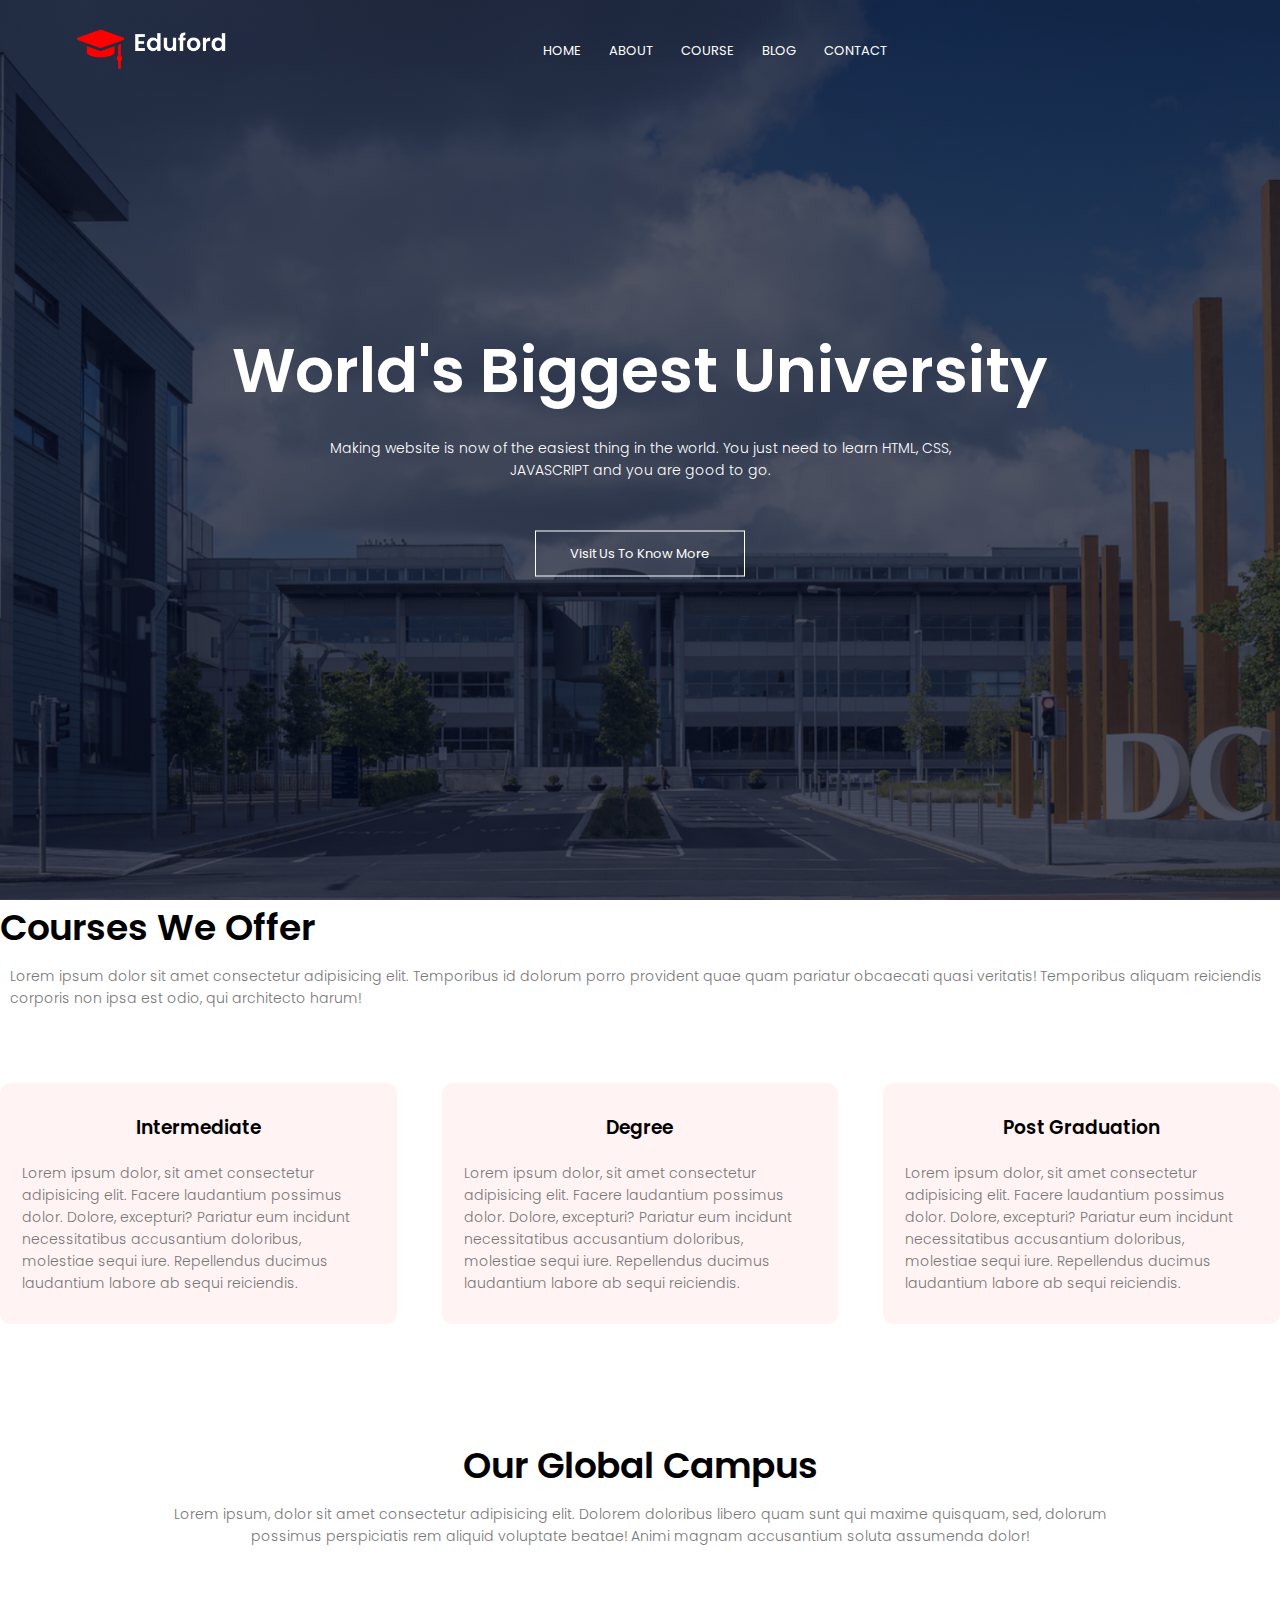
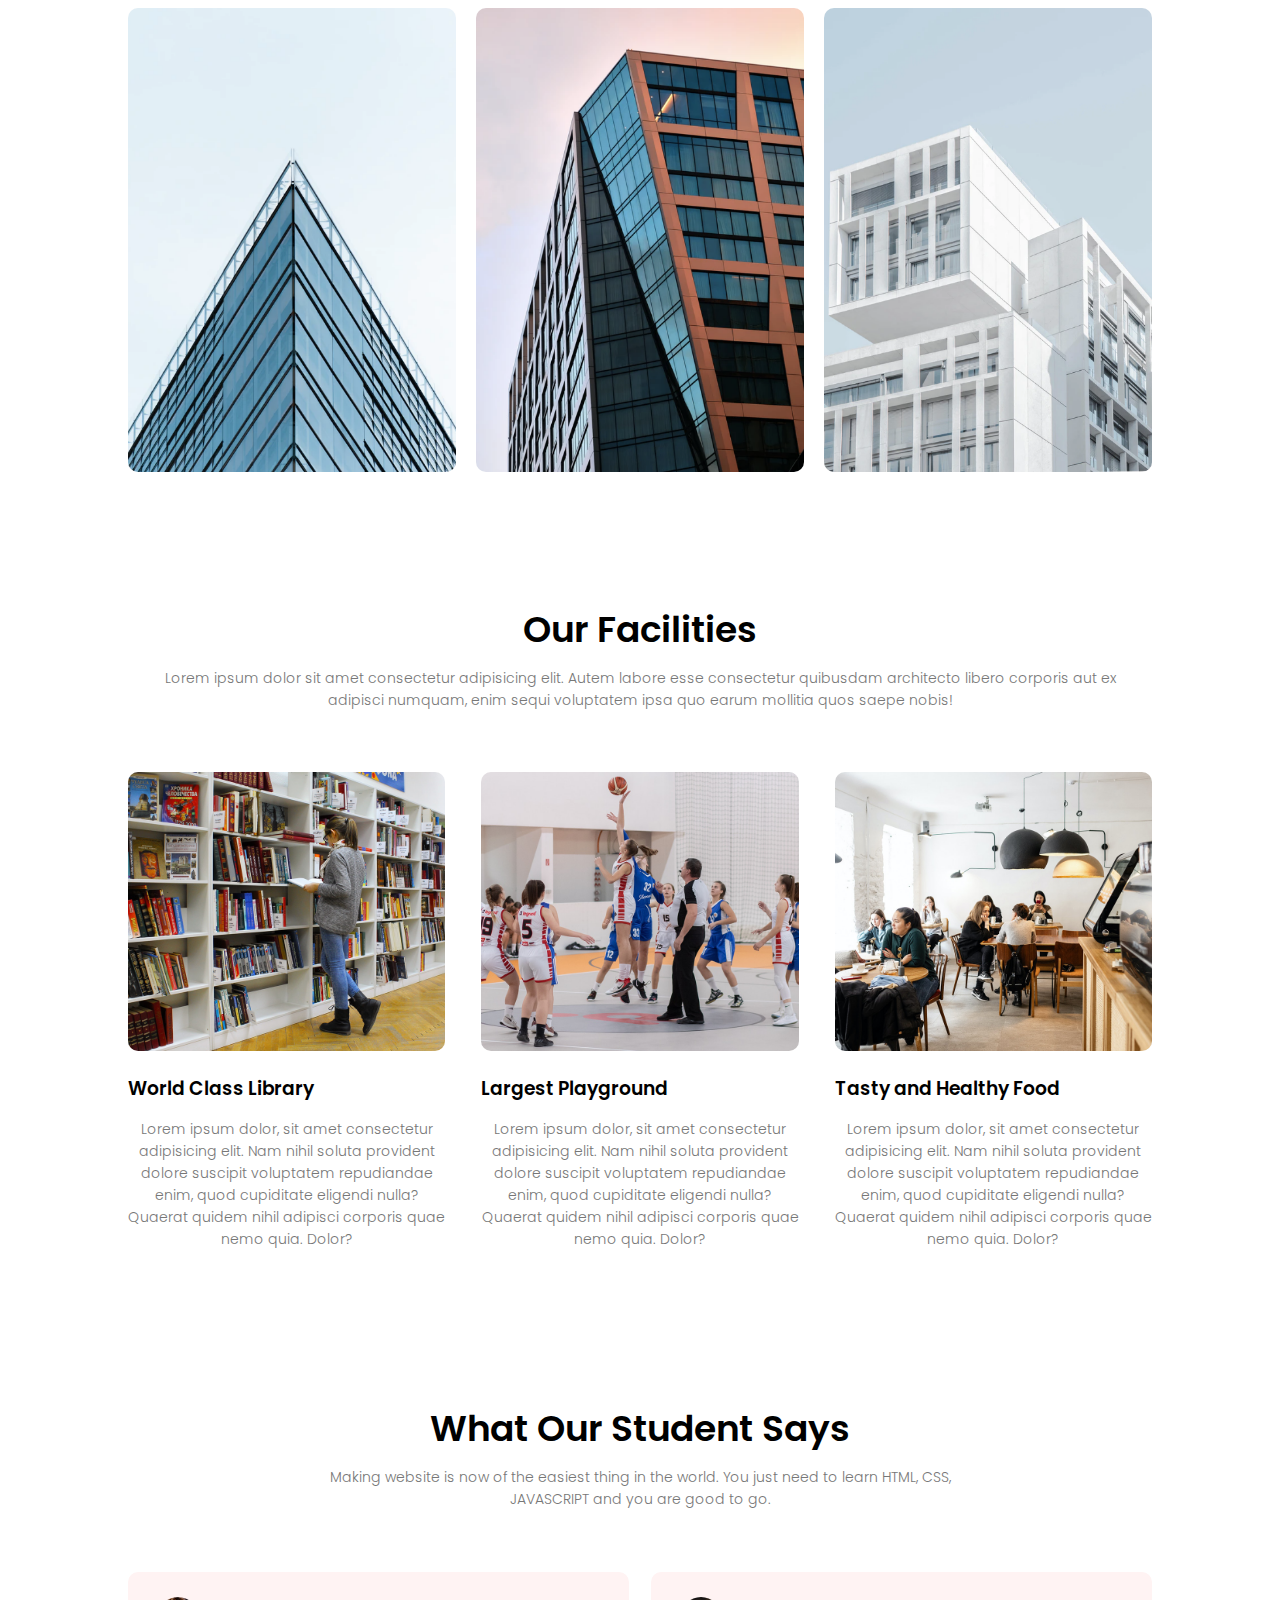
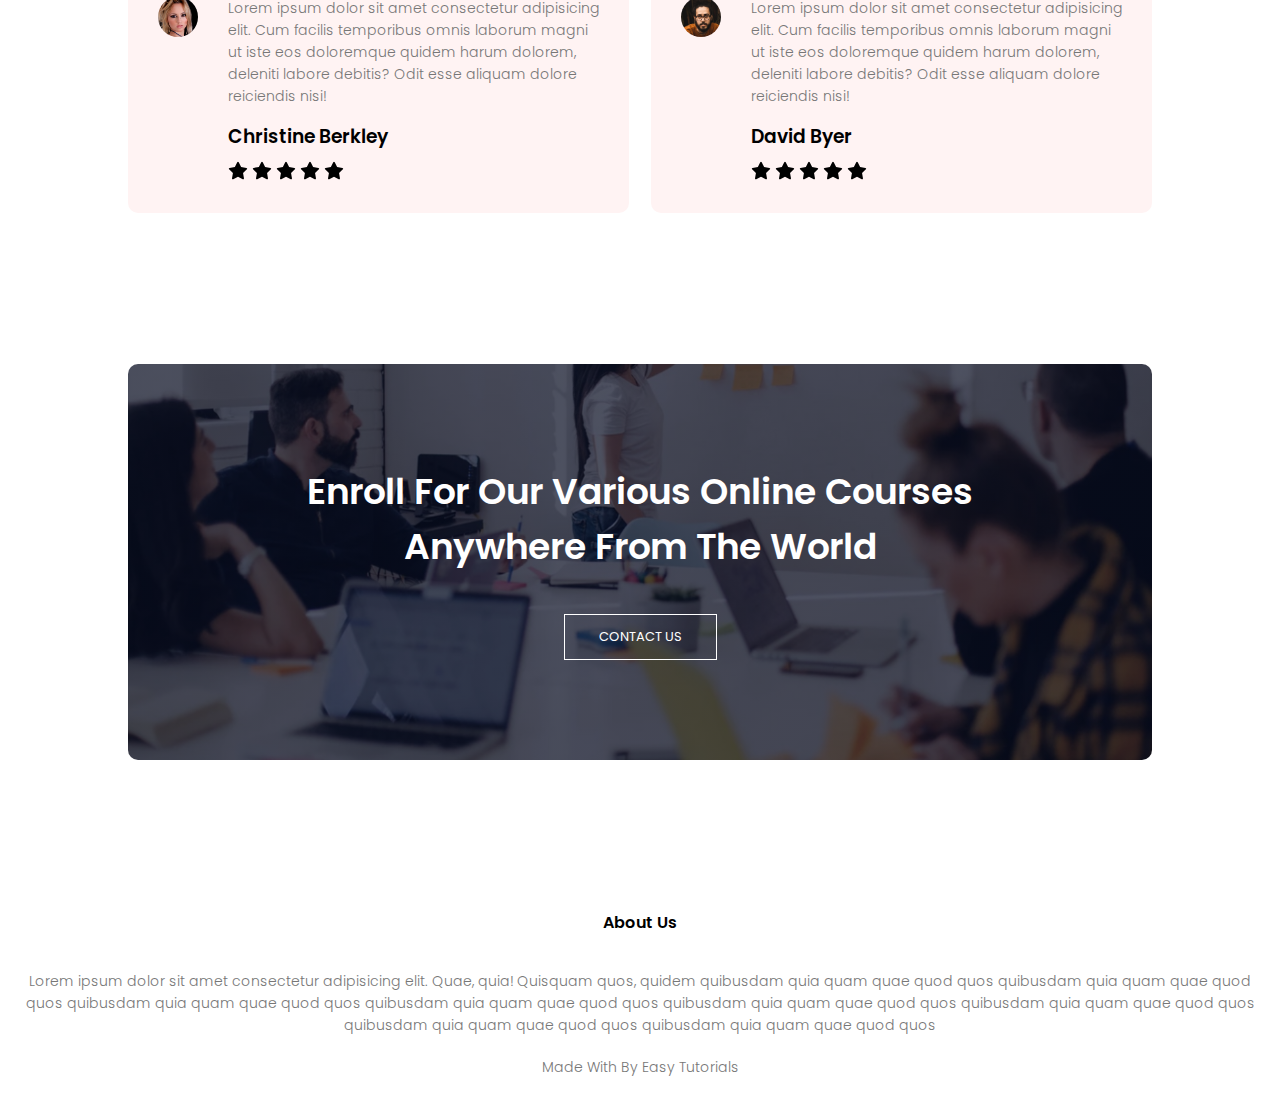
<file: index.html>
<!DOCTYPE html>
<html lang="en">
  <head>
    <meta charset="UTF-8" />
    <meta name="viewport" content="width=device-width, initial-scale=1.0" />
    <title>University Education</title>
    <link rel="stylesheet" href="style.css" />
    <link rel="preconnect" href="https://fonts.googleapis.com" />
    <link rel="preconnect" href="https://fonts.gstatic.com" crossorigin />
    <link
      href="https://fonts.googleapis.com/css2?family=Poppins:wght@100;200;300;400;600;700&display=swap"
      rel="stylesheet"/>
  </head>
  <body>
    <section class="header">
      <nav>
        <a href="index.html"><img src="images/logo.png" /></a>
        <div class="nav-links">
          <i class="fa-solid fa-square-xmark" onclick="hideMenu()"></i></i>
          <ul>
           <li><a href="in">HOME</a></li>
            <li><a href="about.html">ABOUT</a></li>
            <li><a href="courses.html">COURSE</a></li>
            <li><a href="blog.html">BLOG</a></li>
            <li><a href="contact.html">CONTACT</a></li>
          </ul>
        </div>
        <i class="fa-whiteboard fa-semibold fa-bars" onclick="showMenu()"></i></i>
      </nav>
      
      <div class="text-box">
        <h1>World's Biggest University</h1>
        <p>
          Making website is now of the easiest thing in the world. You just need
          to learn HTML, CSS, <br />JAVASCRIPT and you are good to go.
        </p>
        <a href="" class="hero-btn">Visit Us To Know More</a>
      </div>
    </section>

    <!-- ----course -->
     <section class="course>">
      <h1>Courses We Offer</h1>
      <p> Lorem ipsum dolor sit amet consectetur adipisicing elit. Temporibus id dolorum porro provident quae quam pariatur obcaecati quasi veritatis! Temporibus aliquam reiciendis corporis non ipsa est odio, qui architecto harum!</p>

      <div class="row">
   <div class="course-col">
    <h3>Intermediate</h3>
    <p>Lorem ipsum dolor, sit amet consectetur adipisicing elit. Facere laudantium possimus dolor. Dolore, excepturi? Pariatur eum incidunt necessitatibus accusantium doloribus, molestiae sequi iure. Repellendus ducimus laudantium labore ab sequi reiciendis.</p>
   </div>

   <div class="course-col">
    <h3>Degree</h3>
    <p>Lorem ipsum dolor, sit amet consectetur adipisicing elit. Facere laudantium possimus dolor. Dolore, excepturi? Pariatur eum incidunt necessitatibus accusantium doloribus, molestiae sequi iure. Repellendus ducimus laudantium labore ab sequi reiciendis.</p>
   </div>

   <div class="course-col">
    <h3>Post Graduation</h3>
    <p>Lorem ipsum dolor, sit amet consectetur adipisicing elit. Facere laudantium possimus dolor. Dolore, excepturi? Pariatur eum incidunt necessitatibus accusantium doloribus, molestiae sequi iure. Repellendus ducimus laudantium labore ab sequi reiciendis.</p>
   </div>

      </div>

     </section>
     <!-- campus--- -->
      <section class="campus">

<h1>Our Global Campus</h1>
<p>Lorem ipsum, dolor sit amet consectetur adipisicing elit. Dolorem doloribus libero quam sunt qui maxime quisquam, sed, dolorum possimus perspiciatis rem aliquid voluptate beatae! Animi magnam accusantium soluta assumenda dolor!</p>

<div class="row">
  <div class="campus-col">
    <img src="images/london.png">
      <div class="layer">
        <h3>LONDON</h3>
        </div>
  </div>
  
  <div class="campus-col">
    <img src="images/newyork.png">
      <div class="layer">
        <h3>NEW YORK</h3>
        </div>
  </div>

  <div class="campus-col">
     <img src="images/washington.png">
       <div class="layer">
         <h3>WASHINGTON</h3>
       </div>
  </div>

</div>
 </section>

 <!-- ----Facilities -->
  <section class="facilities">
    <h1>Our Facilities</h1>
    <p>Lorem ipsum dolor sit amet consectetur adipisicing elit. Autem labore esse consectetur quibusdam architecto libero corporis aut ex adipisci numquam, enim sequi voluptatem ipsa quo earum mollitia quos saepe nobis!</p>

  <div class="row"> 
        <div class="facilities-col">
           <img src="images/library.png">
              <h3>World Class Library</h3>
                 <p>Lorem ipsum dolor, sit amet consectetur adipisicing elit. Nam nihil soluta provident dolore suscipit voluptatem repudiandae enim, quod cupiditate eligendi nulla? Quaerat quidem nihil adipisci corporis quae nemo quia. Dolor?</p>
          </div>
     

          <div class="facilities-col">
              <img src="images/basketball.jpg">
                 <h3>Largest Playground</h3>
                     <p>Lorem ipsum dolor, sit amet consectetur adipisicing elit. Nam nihil soluta provident dolore suscipit voluptatem repudiandae enim, quod cupiditate eligendi nulla? Quaerat quidem nihil adipisci corporis quae nemo quia. Dolor?</p>
          </div>

        <div class="facilities-col">
           <img src="images/cafeteria.jpg">
              <h3>Tasty and Healthy Food</h3>
                 <p>Lorem ipsum dolor, sit amet consectetur adipisicing elit. Nam nihil soluta provident dolore suscipit voluptatem repudiandae enim, quod cupiditate eligendi nulla? Quaerat quidem nihil adipisci corporis quae nemo quia. Dolor?</p>
        </div>
 </div> 
</section>

<!-- ---testimonials -->
 <section class="testimonials">
   <h1>What Our Student Says</h1>
        <p>
          Making website is now of the easiest thing in the world. You just need
          to learn HTML, CSS, <br />JAVASCRIPT and you are good to go.
        </p>
        <div class="row">
           <div class="testimonial-col">
             <img src="images/user1.jpg">
             <div>
              <p> Lorem ipsum dolor sit amet consectetur adipisicing elit. Cum facilis temporibus omnis laborum magni ut iste eos doloremque quidem harum dolorem, deleniti labore debitis? Odit esse aliquam dolore reiciendis nisi!</p>
              <h3>Christine Berkley</h3>
            <svg  xmlns="http://www.w3.org/2000/svg"  width="20"  height="20"  viewBox="0 0 24 24"  fill="currentColor"  class="icon icon-tabler icons-tabler-filled icon-tabler-star"><path stroke="none" d="M0 0h24v24H0z" fill="none"/><path d="M8.243 7.34l-6.38 .925l-.113 .023a1 1 0 0 0 -.44 1.684l4.622 4.499l-1.09 6.355l-.013 .11a1 1 0 0 0 1.464 .944l5.706 -3l5.693 3l.1 .046a1 1 0 0 0 1.352 -1.1l-1.091 -6.355l4.624 -4.5l.078 -.085a1 1 0 0 0 -.633 -1.62l-6.38 -.926l-2.852 -5.78a1 1 0 0 0 -1.794 0l-2.853 5.78z" /></svg>
            <svg  xmlns="http://www.w3.org/2000/svg"  width="20"  height="20"  viewBox="0 0 24 24"  fill="currentColor"  class="icon icon-tabler icons-tabler-filled icon-tabler-star"><path stroke="none" d="M0 0h24v24H0z" fill="none"/><path d="M8.243 7.34l-6.38 .925l-.113 .023a1 1 0 0 0 -.44 1.684l4.622 4.499l-1.09 6.355l-.013 .11a1 1 0 0 0 1.464 .944l5.706 -3l5.693 3l.1 .046a1 1 0 0 0 1.352 -1.1l-1.091 -6.355l4.624 -4.5l.078 -.085a1 1 0 0 0 -.633 -1.62l-6.38 -.926l-2.852 -5.78a1 1 0 0 0 -1.794 0l-2.853 5.78z" /></svg>
            <svg  xmlns="http://www.w3.org/2000/svg"  width="20"  height="20"  viewBox="0 0 24 24"  fill="currentColor"  class="icon icon-tabler icons-tabler-filled icon-tabler-star"><path stroke="none" d="M0 0h24v24H0z" fill="none"/><path d="M8.243 7.34l-6.38 .925l-.113 .023a1 1 0 0 0 -.44 1.684l4.622 4.499l-1.09 6.355l-.013 .11a1 1 0 0 0 1.464 .944l5.706 -3l5.693 3l.1 .046a1 1 0 0 0 1.352 -1.1l-1.091 -6.355l4.624 -4.5l.078 -.085a1 1 0 0 0 -.633 -1.62l-6.38 -.926l-2.852 -5.78a1 1 0 0 0 -1.794 0l-2.853 5.78z" /></svg>
            <svg  xmlns="http://www.w3.org/2000/svg"  width="20"  height="20"  viewBox="0 0 24 24"  fill="currentColor"  class="icon icon-tabler icons-tabler-filled icon-tabler-star"><path stroke="none" d="M0 0h24v24H0z" fill="none"/><path d="M8.243 7.34l-6.38 .925l-.113 .023a1 1 0 0 0 -.44 1.684l4.622 4.499l-1.09 6.355l-.013 .11a1 1 0 0 0 1.464 .944l5.706 -3l5.693 3l.1 .046a1 1 0 0 0 1.352 -1.1l-1.091 -6.355l4.624 -4.5l.078 -.085a1 1 0 0 0 -.633 -1.62l-6.38 -.926l-2.852 -5.78a1 1 0 0 0 -1.794 0l-2.853 5.78z" /></svg>
            <svg  xmlns="http://www.w3.org/2000/svg"  width="20"  height="20"  viewBox="0 0 24 24"  fill="currentColor"  class="icon icon-tabler icons-tabler-filled icon-tabler-star"><path stroke="none" d="M0 0h24v24H0z" fill="none"/><path d="M8.243 7.34l-6.38 .925l-.113 .023a1 1 0 0 0 -.44 1.684l4.622 4.499l-1.09 6.355l-.013 .11a1 1 0 0 0 1.464 .944l5.706 -3l5.693 3l.1 .046a1 1 0 0 0 1.352 -1.1l-1.091 -6.355l4.624 -4.5l.078 -.085a1 1 0 0 0 -.633 -1.62l-6.38 -.926l-2.852 -5.78a1 1 0 0 0 -1.794 0l-2.853 5.78z" /></svg>
             </div>
        
           </div>

           <div class="testimonial-col">
             <img src="images/user2.jpg">
             <div>
              <p> Lorem ipsum dolor sit amet consectetur adipisicing elit. Cum facilis temporibus omnis laborum magni ut iste eos doloremque quidem harum dolorem, deleniti labore debitis? Odit esse aliquam dolore reiciendis nisi!</p>
              <h3>David Byer</h3>
              <div class="card">
          
            <svg  xmlns="http://www.w3.org/2000/svg"  width="20"  height="20"  viewBox="0 0 24 24"  fill="currentColor"  class="icon icon-tabler icons-tabler-filled icon-tabler-star"><path stroke="none" d="M0 0h24v24H0z" fill="none"/><path d="M8.243 7.34l-6.38 .925l-.113 .023a1 1 0 0 0 -.44 1.684l4.622 4.499l-1.09 6.355l-.013 .11a1 1 0 0 0 1.464 .944l5.706 -3l5.693 3l.1 .046a1 1 0 0 0 1.352 -1.1l-1.091 -6.355l4.624 -4.5l.078 -.085a1 1 0 0 0 -.633 -1.62l-6.38 -.926l-2.852 -5.78a1 1 0 0 0 -1.794 0l-2.853 5.78z" /></svg>
            <svg  xmlns="http://www.w3.org/2000/svg"  width="20"  height="20"  viewBox="0 0 24 24"  fill="currentColor"  class="icon icon-tabler icons-tabler-filled icon-tabler-star"><path stroke="none" d="M0 0h24v24H0z" fill="none"/><path d="M8.243 7.34l-6.38 .925l-.113 .023a1 1 0 0 0 -.44 1.684l4.622 4.499l-1.09 6.355l-.013 .11a1 1 0 0 0 1.464 .944l5.706 -3l5.693 3l.1 .046a1 1 0 0 0 1.352 -1.1l-1.091 -6.355l4.624 -4.5l.078 -.085a1 1 0 0 0 -.633 -1.62l-6.38 -.926l-2.852 -5.78a1 1 0 0 0 -1.794 0l-2.853 5.78z" /></svg>
            <svg  xmlns="http://www.w3.org/2000/svg"  width="20"  height="20"  viewBox="0 0 24 24"  fill="currentColor"  class="icon icon-tabler icons-tabler-filled icon-tabler-star"><path stroke="none" d="M0 0h24v24H0z" fill="none"/><path d="M8.243 7.34l-6.38 .925l-.113 .023a1 1 0 0 0 -.44 1.684l4.622 4.499l-1.09 6.355l-.013 .11a1 1 0 0 0 1.464 .944l5.706 -3l5.693 3l.1 .046a1 1 0 0 0 1.352 -1.1l-1.091 -6.355l4.624 -4.5l.078 -.085a1 1 0 0 0 -.633 -1.62l-6.38 -.926l-2.852 -5.78a1 1 0 0 0 -1.794 0l-2.853 5.78z" /></svg>
            <svg  xmlns="http://www.w3.org/2000/svg"  width="20"  height="20"  viewBox="0 0 24 24"  fill="currentColor"  class="icon icon-tabler icons-tabler-filled icon-tabler-star"><path stroke="none" d="M0 0h24v24H0z" fill="none"/><path d="M8.243 7.34l-6.38 .925l-.113 .023a1 1 0 0 0 -.44 1.684l4.622 4.499l-1.09 6.355l-.013 .11a1 1 0 0 0 1.464 .944l5.706 -3l5.693 3l.1 .046a1 1 0 0 0 1.352 -1.1l-1.091 -6.355l4.624 -4.5l.078 -.085a1 1 0 0 0 -.633 -1.62l-6.38 -.926l-2.852 -5.78a1 1 0 0 0 -1.794 0l-2.853 5.78z" /></svg>
            <svg  xmlns="http://www.w3.org/2000/svg"  width="20"  height="20"  viewBox="0 0 24 24"  fill="currentColor"  class="icon icon-tabler icons-tabler-filled icon-tabler-star"><path stroke="none" d="M0 0h24v24H0z" fill="none"/><path d="M8.243 7.34l-6.38 .925l-.113 .023a1 1 0 0 0 -.44 1.684l4.622 4.499l-1.09 6.355l-.013 .11a1 1 0 0 0 1.464 .944l5.706 -3l5.693 3l.1 .046a1 1 0 0 0 1.352 -1.1l-1.091 -6.355l4.624 -4.5l.078 -.085a1 1 0 0 0 -.633 -1.62l-6.38 -.926l-2.852 -5.78a1 1 0 0 0 -1.794 0l-2.853 5.78z" /></svg>

              
             </div>

           </div>
        </div>

</section>

<!-- ---call to action -->

<section class="cta">
  <h1>Enroll For Our Various Online Courses <br> Anywhere From The World</h1>
  <a href="" class="hero-btn">CONTACT US</a>
</section>

<!-- ---footer -->  

<section class="footer">
  <h4>About Us</h4>
  <p>
    Lorem ipsum dolor sit amet consectetur adipisicing elit. Quae, quia! Quisquam
    quos, quidem quibusdam quia quam quae quod quos quibusdam quia quam quae
    quod quos quibusdam quia quam quae quod quos quibusdam quia quam quae quod
    quos quibusdam quia quam quae quod quos quibusdam quia quam quae quod quos
    quibusdam quia quam quae quod quos quibusdam quia quam quae quod quos
</p>
<div class="icons">
  <i class="fa-brands fa-facebook"></i>
  <i class="fa-brands fa-twitter"></i>
  <i class="fa-brands fa-instagram"></i>
  <i class="fa-brands fa-linkedin"></i>
</div>
<p>Made With <i class="fa-regular fa-heart"></i> By Easy Tutorials</p>
</section>




<!-- javascript for toogle menu -->
    <script>
  var navLinks = document.getElementById("navLinks");

  function showMenu() {
    navLinks.style.right = "0";
  }
  function hideMenu() {
    navLinks.style.right = "-200px";
  }

    </script>
  </body>
</html>
</file>
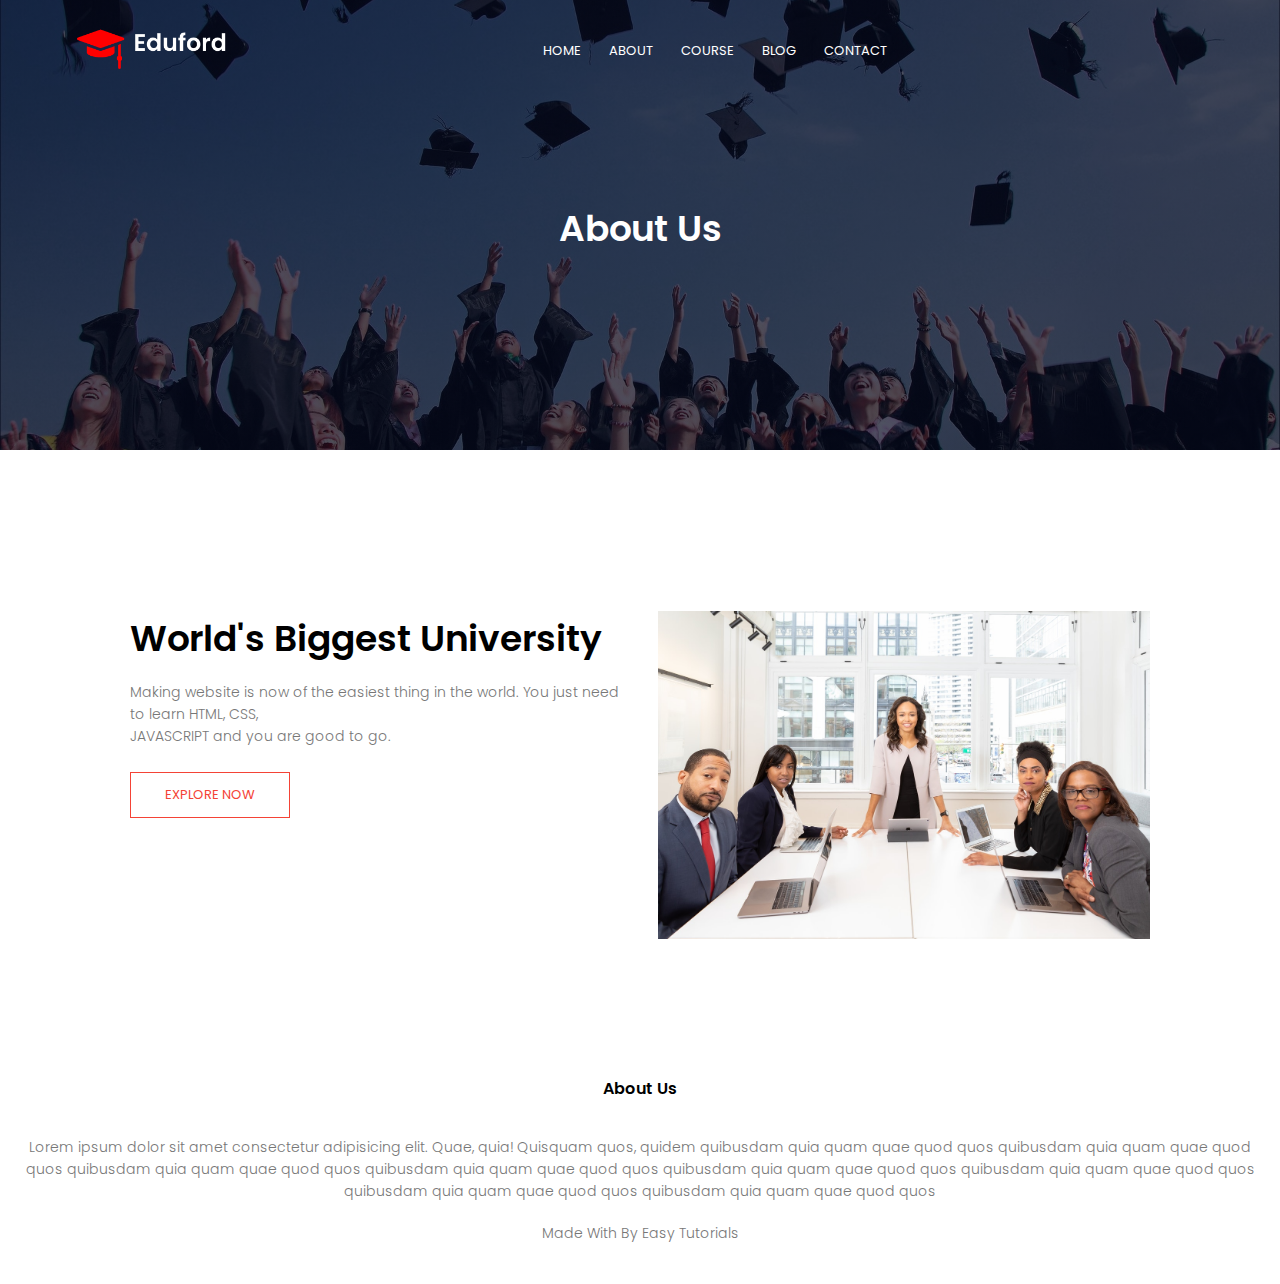
<file: about.html>
<!DOCTYPE html>
<html lang="en">
  <head>
    <meta charset="UTF-8" />
    <meta name="viewport" content="width=device-width, initial-scale=1.0" />
    <title>University Education</title>
    <link rel="stylesheet" href="style.css" />
    <link rel="preconnect" href="https://fonts.googleapis.com" />
    <link rel="preconnect" href="https://fonts.gstatic.com" crossorigin />
    <link
      href="https://fonts.googleapis.com/css2?family=Poppins:wght@100;200;300;400;600;700&display=swap"
      rel="stylesheet"/>
  </head>
  <body>
    <section class="sub-header">
      <nav>
        <a href="index.html"><img src="images/logo.png" /></a>
        <div class="nav-links">
          <i class="fa-solid fa-square-xmark" onclick="hideMenu()"></i></i>
          <ul>
            <li><a href="in">HOME</a></li>
            <li><a href="about.html">ABOUT</a></li>
            <li><a href="courses.html">COURSE</a></li>
            <li><a href="blog.html">BLOG</a></li>
            <li><a href="contact.html">CONTACT</a></li>
          </ul>
        </div>
        <i class="fa-whiteboard fa-semibold fa-bars" onclick="showMenu()"></i></i>
      </nav>
      <h1> About Us </h1>
      
    </section>
    <!-- ----about us content ---->

    <section class="about-us">
      <div class="row">
        <div class="about-col">
          <h1>World's Biggest University</h1>
          <p>
            Making website is now of the easiest thing in the world. You just need
            to learn HTML, CSS, <br />JAVASCRIPT and you are good to go.
          </p>
          <a href="" class="hero-btn red-btn">EXPLORE NOW</a>
        </div>
        <div class="about-col">
          <img src="images/about.png" />
        </div>
      </div>
    </section>

<!-- ---footer -->  

<section class="footer">
  <h4>About Us</h4>
  <p>
    Lorem ipsum dolor sit amet consectetur adipisicing elit. Quae, quia! Quisquam
    quos, quidem quibusdam quia quam quae quod quos quibusdam quia quam quae
    quod quos quibusdam quia quam quae quod quos quibusdam quia quam quae quod
    quos quibusdam quia quam quae quod quos quibusdam quia quam quae quod quos
    quibusdam quia quam quae quod quos quibusdam quia quam quae quod quos
</p>
<div class="icons">
  <i class="fa-brands fa-facebook"></i>
  <i class="fa-brands fa-twitter"></i>
  <i class="fa-brands fa-instagram"></i>
  <i class="fa-brands fa-linkedin"></i>
</div>
<p>Made With <i class="fa-regular fa-heart"></i> By Easy Tutorials</p>
</section>




<!-- javascript for toogle menu -->
    <script>
  var navLinks = document.getElementById("navLinks");

  function showMenu() {
    navLinks.style.right = "0";
  }
  function hideMenu() {
    navLinks.style.right = "-200px";
  }

    </script>
  </body>
</html>
</file>
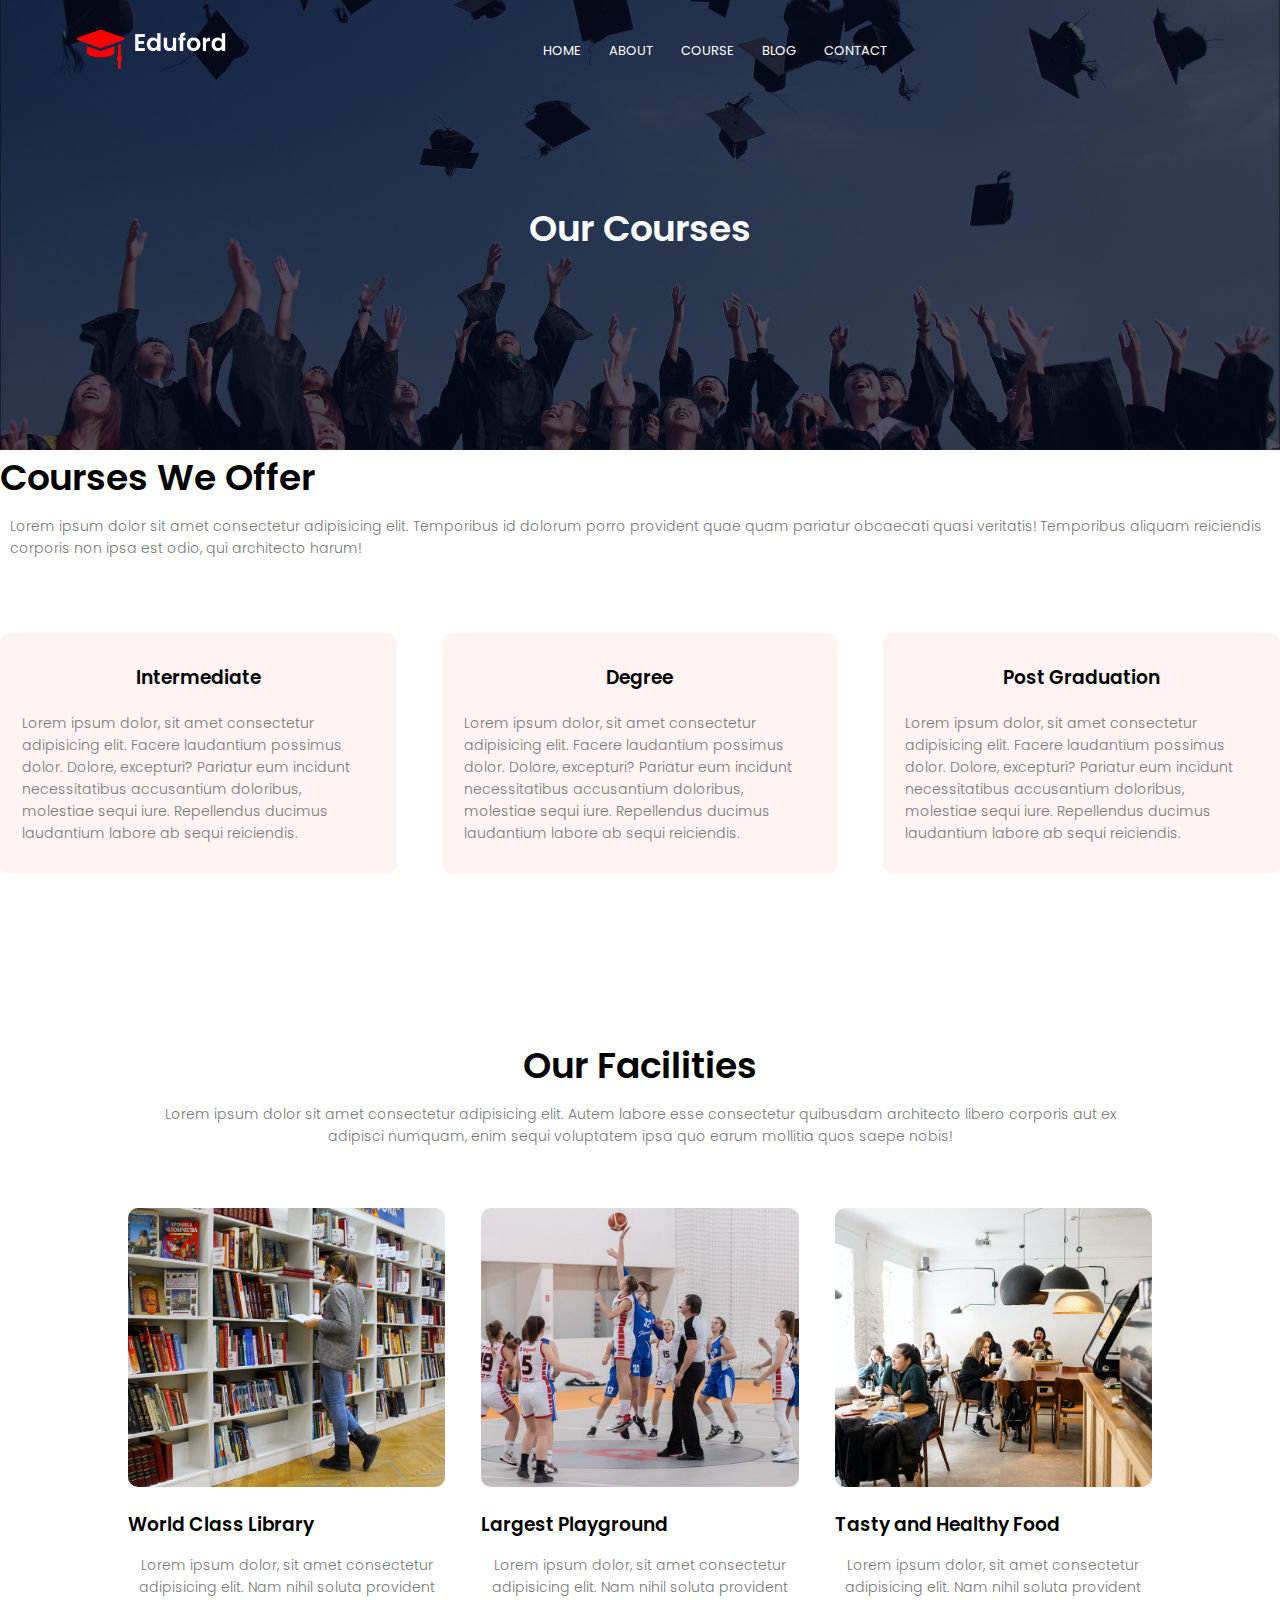
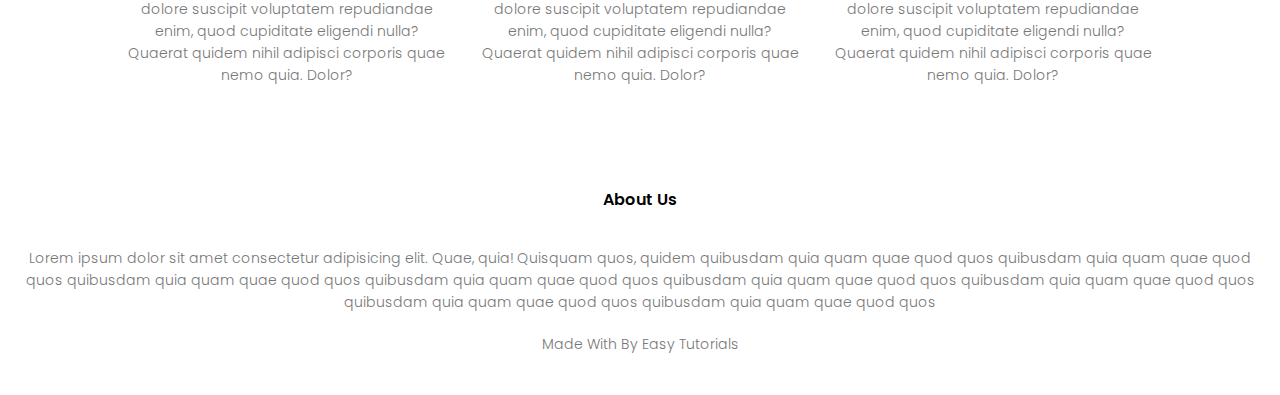
<file: blog.html>
<!DOCTYPE html>
<html lang="en">
  <head>
    <meta charset="UTF-8" />
    <meta name="viewport" content="width=device-width, initial-scale=1.0" />
    <title>University Education</title>
    <link rel="stylesheet" href="style.css" />
    <link rel="preconnect" href="https://fonts.googleapis.com" />
    <link rel="preconnect" href="https://fonts.gstatic.com" crossorigin />
    <link
      href="https://fonts.googleapis.com/css2?family=Poppins:wght@100;200;300;400;600;700&display=swap"
      rel="stylesheet"/>
  </head>
  <body>
    <section class="sub-header">
      <nav>
        <a href="index.html"><img src="images/logo.png" /></a>
        <div class="nav-links">
          <i class="fa-solid fa-square-xmark" onclick="hideMenu()"></i></i>
          <ul>
            <li><a href="in">HOME</a></li>
            <li><a href="about.html">ABOUT</a></li>
            <li><a href="courses.html">COURSE</a></li>
            <li><a href="blog.html">BLOG</a></li>
            <li><a href="contact.html">CONTACT</a></li>
          </ul>
        </div>
        <i class="fa-whiteboard fa-semibold fa-bars" onclick="showMenu()"></i></i>
      </nav>
      <h1> Our Courses </h1>
      
    </section>
    <!-- ----courses ---->
      <section class="course>">
                 <h1>Courses We Offer</h1>
                        <p> Lorem ipsum dolor sit amet consectetur adipisicing elit. Temporibus id dolorum porro provident quae quam pariatur obcaecati quasi veritatis! Temporibus aliquam reiciendis corporis non ipsa est odio, qui architecto harum!</p>

      <div class="row">
   <div class="course-col">
    <h3>Intermediate</h3>
    <p>Lorem ipsum dolor, sit amet consectetur adipisicing elit. Facere laudantium possimus dolor. Dolore, excepturi? Pariatur eum incidunt necessitatibus accusantium doloribus, molestiae sequi iure. Repellendus ducimus laudantium labore ab sequi reiciendis.</p>
   </div>

   <div class="course-col">
    <h3>Degree</h3>
    <p>Lorem ipsum dolor, sit amet consectetur adipisicing elit. Facere laudantium possimus dolor. Dolore, excepturi? Pariatur eum incidunt necessitatibus accusantium doloribus, molestiae sequi iure. Repellendus ducimus laudantium labore ab sequi reiciendis.</p>
   </div>

   <div class="course-col">
    <h3>Post Graduation</h3>
    <p>Lorem ipsum dolor, sit amet consectetur adipisicing elit. Facere laudantium possimus dolor. Dolore, excepturi? Pariatur eum incidunt necessitatibus accusantium doloribus, molestiae sequi iure. Repellendus ducimus laudantium labore ab sequi reiciendis.</p>
   </div>

      </div>

     </section>

   
    <!-- ----facilities ---->
     <section class="facilities">
    <h1>Our Facilities</h1>
    <p>Lorem ipsum dolor sit amet consectetur adipisicing elit. Autem labore esse consectetur quibusdam architecto libero corporis aut ex adipisci numquam, enim sequi voluptatem ipsa quo earum mollitia quos saepe nobis!</p>

  <div class="row"> 
        <div class="facilities-col">
           <img src="images/library.png">
              <h3>World Class Library</h3>
                 <p>Lorem ipsum dolor, sit amet consectetur adipisicing elit. Nam nihil soluta provident dolore suscipit voluptatem repudiandae enim, quod cupiditate eligendi nulla? Quaerat quidem nihil adipisci corporis quae nemo quia. Dolor?</p>
          </div>
     

          <div class="facilities-col">
              <img src="images/basketball.jpg">
                 <h3>Largest Playground</h3>
                     <p>Lorem ipsum dolor, sit amet consectetur adipisicing elit. Nam nihil soluta provident dolore suscipit voluptatem repudiandae enim, quod cupiditate eligendi nulla? Quaerat quidem nihil adipisci corporis quae nemo quia. Dolor?</p>
          </div>

        <div class="facilities-col">
           <img src="images/cafeteria.jpg">
              <h3>Tasty and Healthy Food</h3>
                 <p>Lorem ipsum dolor, sit amet consectetur adipisicing elit. Nam nihil soluta provident dolore suscipit voluptatem repudiandae enim, quod cupiditate eligendi nulla? Quaerat quidem nihil adipisci corporis quae nemo quia. Dolor?</p>
        </div>
 </div> 
</section>

<!-- ---footer -->  

<section class="footer">
  <h4>About Us</h4>
  <p>
    Lorem ipsum dolor sit amet consectetur adipisicing elit. Quae, quia! Quisquam
    quos, quidem quibusdam quia quam quae quod quos quibusdam quia quam quae
    quod quos quibusdam quia quam quae quod quos quibusdam quia quam quae quod
    quos quibusdam quia quam quae quod quos quibusdam quia quam quae quod quos
    quibusdam quia quam quae quod quos quibusdam quia quam quae quod quos
</p>
<div class="icons">
  <i class="fa-brands fa-facebook"></i>
  <i class="fa-brands fa-twitter"></i>
  <i class="fa-brands fa-instagram"></i>
  <i class="fa-brands fa-linkedin"></i>
</div>
<p>Made With <i class="fa-regular fa-heart"></i> By Easy Tutorials</p>
</section>




<!-- javascript for toogle menu -->
    <script>
  var navLinks = document.getElementById("navLinks");

  function showMenu() {
    navLinks.style.right = "0";
  }
  function hideMenu() {
    navLinks.style.right = "-200px";
  }

    </script>
  </body>
</html>
</file>
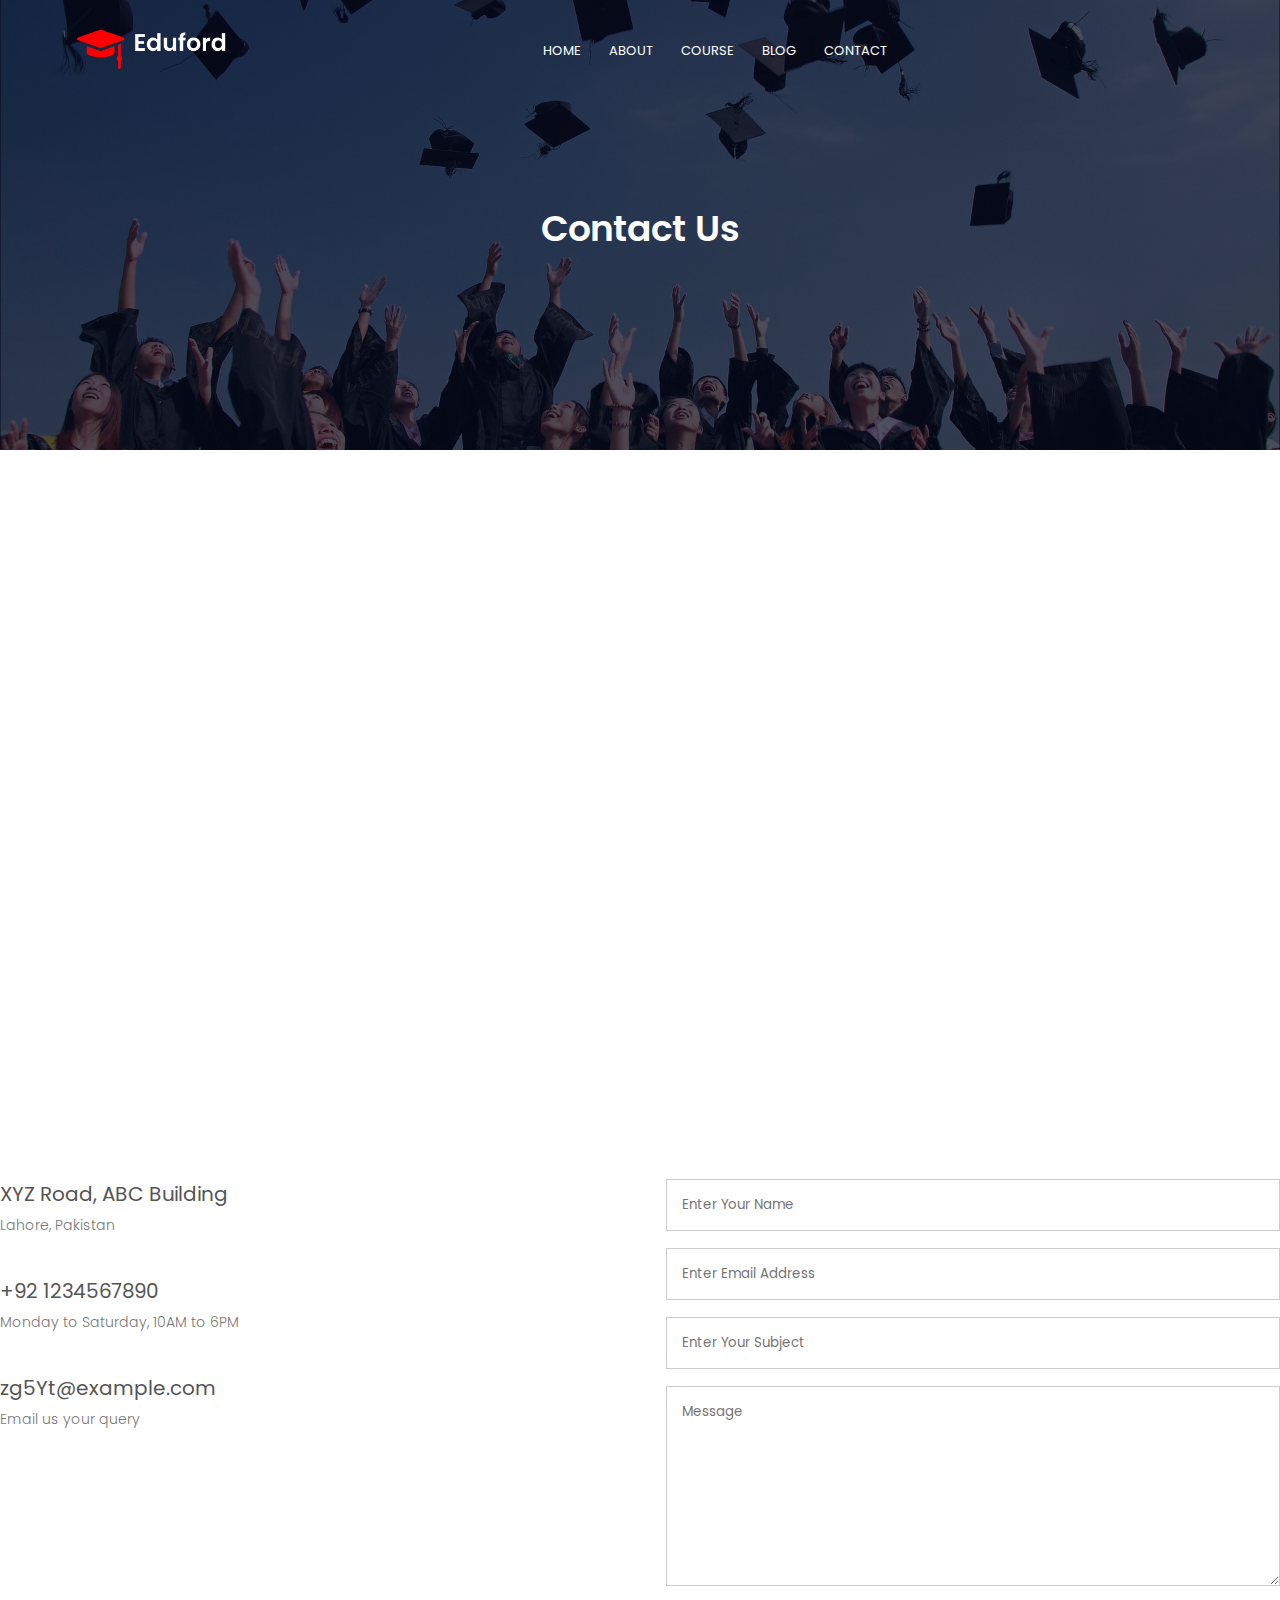
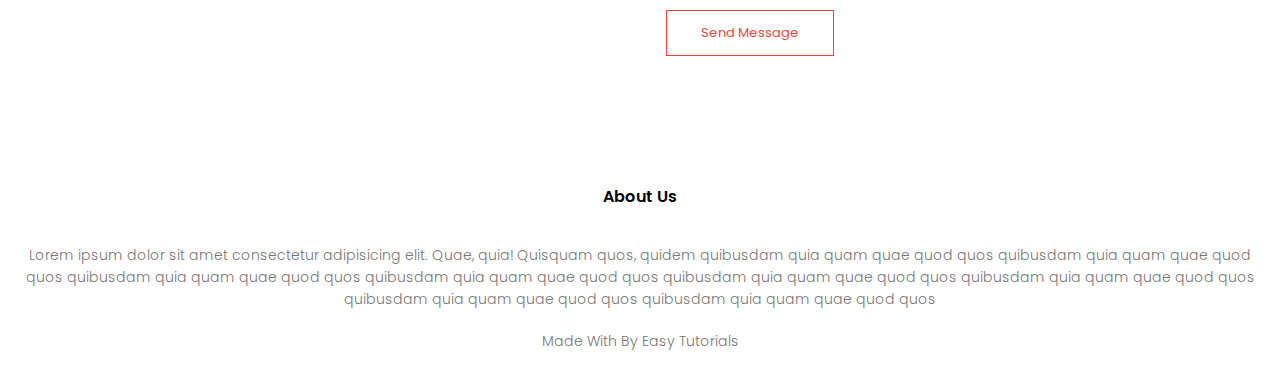
<file: contact.html>
<!DOCTYPE html>
<html lang="en">
  <head>
    <meta charset="UTF-8" />
    <meta name="viewport" content="width=device-width, initial-scale=1.0" />
    <title>University Education</title>
    <link rel="stylesheet" href="style.css" />
    <link rel="preconnect" href="https://fonts.googleapis.com" />
    <link rel="preconnect" href="https://fonts.gstatic.com" crossorigin />
    <link
      href="https://fonts.googleapis.com/css2?family=Poppins:wght@100;200;300;400;600;700&display=swap"
      rel="stylesheet"/>
  </head>
  <body>
    <section class="sub-header">
      <nav>
        <a href="index.html"><img src="images/logo.png" /></a>
        <div class="nav-links">
          <i class="fa-solid fa-square-xmark" onclick="hideMenu()"></i></i>
          <ul>
            <li><a href="in">HOME</a></li>
            <li><a href="about.html">ABOUT</a></li>
            <li><a href="courses.html">COURSE</a></li>
            <li><a href="blog.html">BLOG</a></li>
            <li><a href="contact.html">CONTACT</a></li>
          </ul>
        </div>
        <i class="fa-whiteboard fa-semibold fa-bars" onclick="showMenu()"></i></i>
      </nav>
      <h1> Contact Us </h1>
      
    </section>
    <!-- ----contact us ---->

    <section class="location">

<iframe src="https://www.google.com/maps/embed?pb=!1m18!1m12!1m3!1d217759.99380853778!2d74.3343893!3d31.482940349999996!2m3!1f0!2f0!3f0!3m2!1i1024!2i768!4f13.1!3m3!1m2!1s0x39190483e58107d9%3A0xc23abe6ccc7e2462!2sLahore!5e0!3m2!1sen!2s!4v1766502173656!5m2!1sen!2s" width="600" height="450" style="border:0;" allowfullscreen="" loading="lazy" referrerpolicy="no-referrer-when-downgrade"></iframe>

    </section>

    <section class="contact-us">
      <div class="row">
        <div class="contact-col">
          <div>
            <i class="fa-solid fa-home"></i>
            <span>
              <h5>XYZ Road, ABC Building</h5>
              <p> Lahore, Pakistan</p>
            </span>
          </div>
          <div>
            <i class="fa-solid fa-phone"></i>
            <span>
              <h5>+92 1234567890</h5>
              <p> Monday to Saturday, 10AM to 6PM</p>
            </span>
          </div>
          <div>
            <i class="fa-solid fa-envelope"></i>
            <span>
              <h5>zg5Yt@example.com</h5>
              <p> Email us your query</p>
            </span>
          </div>
        </div>
        <div class="contact-col">
          <form action="form-handler/form.php" method="post">
            <input type="text" name="name" placeholder="Enter Your Name" required>
            <input type="email" name="email" placeholder="Enter Email Address" required>
            <input type="text" name="subject" placeholder="Enter Your Subject" required>
            <textarea rows="8" placeholder="Message" required></textarea>
            <button type="submit" class="hero-btn red-btn">Send Message</button>
          </form>
        </div>
      </div>
    </section>

<!-- ---footer -->  

<section class="footer">
  <h4>About Us</h4>
  <p>
    Lorem ipsum dolor sit amet consectetur adipisicing elit. Quae, quia! Quisquam
    quos, quidem quibusdam quia quam quae quod quos quibusdam quia quam quae
    quod quos quibusdam quia quam quae quod quos quibusdam quia quam quae quod
    quos quibusdam quia quam quae quod quos quibusdam quia quam quae quod quos
    quibusdam quia quam quae quod quos quibusdam quia quam quae quod quos
</p>
<div class="icons">
  <i class="fa-brands fa-facebook"></i>
  <i class="fa-brands fa-twitter"></i>
  <i class="fa-brands fa-instagram"></i>
  <i class="fa-brands fa-linkedin"></i>
</div>
<p>Made With <i class="fa-regular fa-heart"></i> By Easy Tutorials</p>
</section>




<!-- javascript for toogle menu -->
    <script>
  var navLinks = document.getElementById("navLinks");

  function showMenu() {
    navLinks.style.right = "0";
  }
  function hideMenu() {
    navLinks.style.right = "-200px";
  }

    </script>
  </body>
</html>
</file>
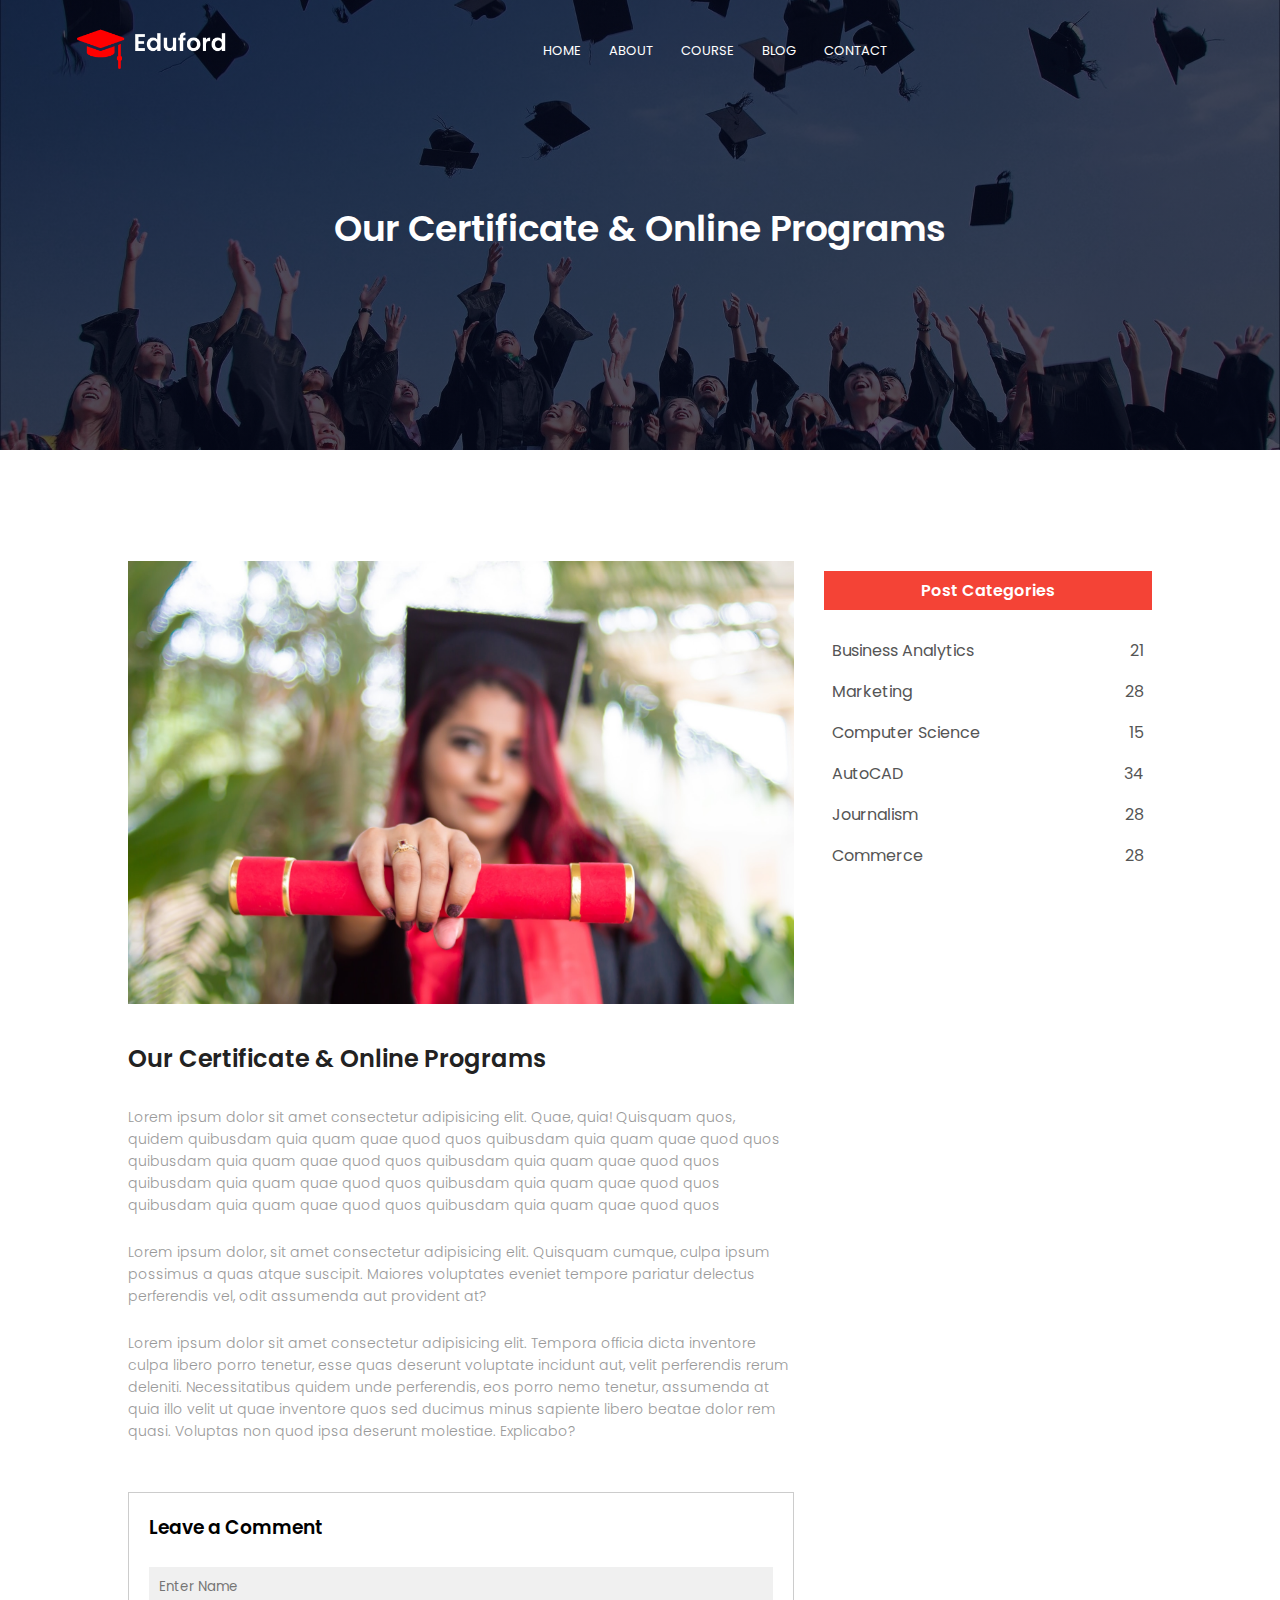
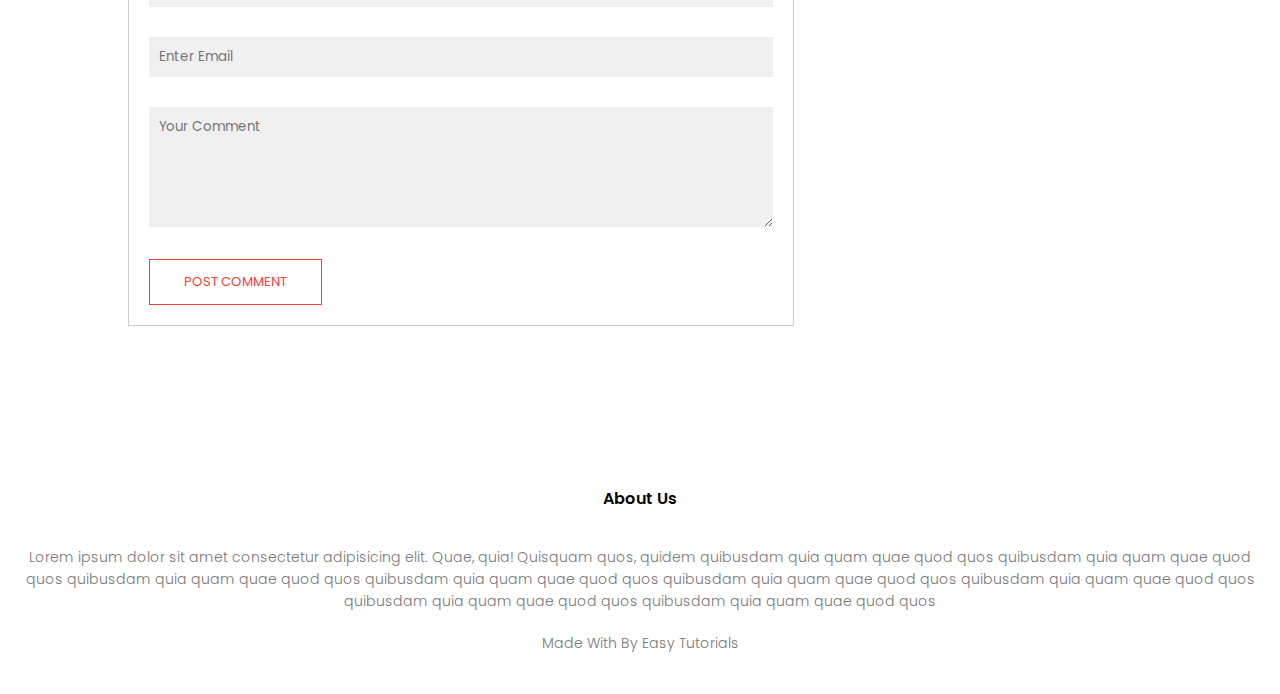
<file: courses.html>
<!DOCTYPE html>
<html lang="en">
  <head>
    <meta charset="UTF-8" />
    <meta name="viewport" content="width=device-width, initial-scale=1.0" />
    <title>University Education</title>
    <link rel="stylesheet" href="style.css" />
    <link rel="preconnect" href="https://fonts.googleapis.com" />
    <link rel="preconnect" href="https://fonts.gstatic.com" crossorigin />
    <link
      href="https://fonts.googleapis.com/css2?family=Poppins:wght@100;200;300;400;600;700&display=swap"
      rel="stylesheet"/>
  </head>
  <body>
    <section class="sub-header">
      <nav>
        <a href="index.html"><img src="images/logo.png" /></a>
        <div class="nav-links">
          <i class="fa-solid fa-square-xmark" onclick="hideMenu()"></i></i>
          <ul>
           <li><a href="in">HOME</a></li>
            <li><a href="about.html">ABOUT</a></li>
            <li><a href="courses.html">COURSE</a></li>
            <li><a href="blog.html">BLOG</a></li>
            <li><a href="contact.html">CONTACT</a></li>
          </ul>
        </div>
        <i class="fa-whiteboard fa-semibold fa-bars" onclick="showMenu()"></i></i>
      </nav>
      <h1> Our Certificate & Online Programs </h1>
      
    </section>

    <!---blog page content-->
    <section class="blog-content">
      <div class="row">
      <div class="blog-left">
        <img src="/images/certificate.png" />
        <h2>Our Certificate & Online Programs</h2>
        <p>
          Lorem ipsum dolor sit amet consectetur adipisicing elit. Quae, quia! Quisquam
          quos, quidem quibusdam quia quam quae quod quos quibusdam quia quam quae
          quod quos quibusdam quia quam quae quod quos quibusdam quia quam quae quod
          quos quibusdam quia quam quae quod quos quibusdam quia quam quae quod quos
          quibusdam quia quam quae quod quos quibusdam quia quam quae quod quos
        </p>
        <br>
        <p>Lorem ipsum dolor, sit amet consectetur adipisicing elit. Quisquam cumque, culpa ipsum possimus a quas atque suscipit. Maiores voluptates eveniet tempore pariatur delectus perferendis vel, odit assumenda aut provident at?
        </p>
        <br>
        <p>Lorem ipsum dolor sit amet consectetur adipisicing elit. Tempora officia dicta inventore culpa libero porro tenetur, esse quas deserunt voluptate incidunt aut, velit perferendis rerum deleniti. Necessitatibus quidem unde perferendis, eos porro nemo tenetur, assumenda at quia illo velit ut quae inventore quos sed ducimus minus sapiente libero beatae dolor rem quasi. Voluptas non quod ipsa deserunt molestiae. Explicabo?</p>


        <div class="comment-box">
          <h3>Leave a Comment</h3>
          <form class="comment-form">
            <input type="text" placeholder="Enter Name">
            <input type="email" placeholder="Enter Email">
            <textarea rows="5" placeholder="Your Comment"></textarea>
            <button type="submit" class="hero-btn red-btn">POST COMMENT</button>
          </form>
        </div>

      </div>
         <div class="blog-right">
        <h3>Post Categories</h3>   
         <div>
          <span>Business Analytics</span>
         <span>21</span>
         </div>

         <div>
          <span>Marketing</span>
         <span>28</span>
         </div>

         <div>
          <span>Computer Science</span>
         <span>15</span>
         </div>

         <div>
          <span>AutoCAD</span>
         <span>34</span>
         </div>

         <div>
          <span>Journalism</span>
         <span>28</span>
         </div>

         <div>
          <span>Commerce</span>
         <span>28</span>
         </div>

      </div>

    </section>
    

<!-- ---footer -->  

<section class="footer">
  <h4>About Us</h4>
  <p>
    Lorem ipsum dolor sit amet consectetur adipisicing elit. Quae, quia! Quisquam
    quos, quidem quibusdam quia quam quae quod quos quibusdam quia quam quae
    quod quos quibusdam quia quam quae quod quos quibusdam quia quam quae quod
    quos quibusdam quia quam quae quod quos quibusdam quia quam quae quod quos
    quibusdam quia quam quae quod quos quibusdam quia quam quae quod quos
</p>
<div class="icons">
  <i class="fa-brands fa-facebook"></i>
  <i class="fa-brands fa-twitter"></i>
  <i class="fa-brands fa-instagram"></i>
  <i class="fa-brands fa-linkedin"></i>
</div>
<p>Made With <i class="fa-regular fa-heart"></i> By Easy Tutorials</p>
</section>




<!-- javascript for toogle menu -->
    <script>
  var navLinks = document.getElementById("navLinks");

  function showMenu() {
    navLinks.style.right = "0";
  }
  function hideMenu() {
    navLinks.style.right = "-200px";
  }

    </script>
  </body>
</html>
</file>
<file: style.css>
* {
  margin: 0;
  padding: 0;
  font-family: "Poppins", sans-serif;
}
.header {
  min-height: 100vh;
  width: 100%;
  background-image: linear-gradient(rgba(4, 9, 30, 0.7)),
    url(/images/banner.png);
  background-position: center;
  background-size: cover;
  position: relative;
}

nav {
  display: flex;
  padding: 2% 6%;
  justify-content: space-between;
  align-items: center;
}
nav img {
  width: 150px;
}
nav-links {
  flex: 1;
  text-align: right;
}
.nav-links ul li {
  list-style: none;
  display: inline-block;
  padding: 8px 12px;
  position: relative;
}
.nav-links ul li a {
  color: #fff;
  text-decoration: none;
  font-size: 13px;
}
.nav-links ul li::after {
  content: "";
  width: 0%;
  height: 2px;
  background: #f44336;
  display: block;
  margin: auto;
  transition: 0.5s;
}
.nav-links ul li:hover::after {
  width: 100%;
}
.text-box {
  width: 90%;
  color: #fff;
  position: absolute;
  top: 50%;
  left: 50%;
  transform: translate(-50%, -50%);
  text-align: center;
}
.text-box h1 {
  font-size: 62px;
}
.text-box p {
  margin: 10px 0 40px;
  font-size: 14px;
  color: white;
}
.hero-btn {
  display: inline-block;
  text-decoration: none;
  color: #fff;
  border: 1px solid #fff;
  padding: 12px 34px;
  font-size: 13px;
  background: transparent;
  position: relative;
  cursor: pointer;
}
.hero-btn:hover {
  border: 1px solid #f44336;
  background: #f44336;
  transition: 1s;
}
nav .fa {
  display: none;
}
@media (max-width: 700px) {
  .text-box h1 {
    font-size: 20px;
  }
  .nav-links ul li {
    display: block;
  }
  .nav-links {
    position: fixed;
    background: #f44336;
    height: 100vh;
    width: 200px;
    top: 0;
    right: -200px;
    text-align: left;
    z-index: 2;
    transition: 1s;
  }
  nav .fa {
    display: block;
    color: #fff;
    margin: 10px;
    font-size: 22px;
    cursor: pointer;
  }
  .nav-links ul {
    padding: 30px;
  }
}
/* ----courses---- */
.course {
  width: 80%;
  margin: auto;
  text-align: center;
  padding-top: 100px;
}
h1 {
  font-size: 36px;
  font-weight: 600;
}
p {
  color: #777;
  font-size: 14px;
  font-weight: 300;
  line-height: 22px;
  padding: 10px;
}
.row {
  margin-top: 5%;
  display: flex;
  justify-content: space-between;
}
.course-col {
  flex-basis: 31%;
  background: #fff3f3;
  border-radius: 10px;
  margin-bottom: 5%;
  padding: 20px 12px;
  box-sizing: border-box;
  transition: 0.5s;
}
h3 {
  text-align: center;
  font-weight: 600;
  margin: 10px 0;
}
.course-col:hover {
  box-shadow: 0 0 20px 0px rgba(0, 0, 0, 0.2);
}
@media (max-width: 700px) {
  .row {
    flex-direction: column;
  }
}
.campus {
  width: 80%;
  margin: auto;
  text-align: center;
  padding-top: 50px;
}
.campus-col {
  flex-basis: 32%;
  border-radius: 10px;
  margin-bottom: 30px;
  position: relative;
  overflow: hidden;
}
.campus-col img {
  width: 100%;
  display: block;
}
.layer {
  background: transparent;
  height: 100%;
  width: 100%;
  position: absolute;
  top: 0;
  left: 0;
  transition: 0.5s;
}
.layer:hover {
  background: rgba(226, 0, 0, 0.7);
}
.layer h3 {
  width: 100%;
  font-weight: 500;
  color: #fff;
  font-size: 26px;
  bottom: 0;
  left: 50%;
  transform: translateX(-50%);
  position: absolute;
  opacity: 0;
  transition: 0.5s;
}
.layer:hover h3 {
  bottom: 49%;
  opacity: 1;
}
.facilities {
  width: 80%;
  margin: auto;
  text-align: center;
  padding-top: 100px;
}
.facilities-col {
  flex-basis: 31%;
  border-radius: 10px;
  margin-bottom: 5%;
  text-align: center;
}
.facilities-col img {
  width: 100%;
  border-radius: 10px;
}
.facilities-col p {
  padding: 0;
}
.facilities-col h3 {
  margin-top: 16px;
  margin-bottom: 15px;
  text-align: left;
}
/* ----testimonials */
.testimonials {
  width: 80%;
  margin: auto;
  padding-top: 100px;
  text-align: center;
}
.testimonial-col {
  flex-basis: 44%;
  border-radius: 10px;
  margin-bottom: 5%;
  text-align: left;
  background: #fff3f3;
  padding: 25px;
  cursor: pointer;
  display: flex;
}
.testimonial-col img {
  height: 40px;
  margin-left: 5px;
  margin-right: 30px;
  border-radius: 50%;
}
.testimonial-col p {
  padding: 0;
}
.testimonial-col h3 {
  margin-top: 15px;
  text-align: left;
}
.testimonial-col .fa {
  color: #f44336;
}
@media (max-width: 700px) {
  .testimonial-col img {
    margin-left: 0px;
    margin-right: 15px;
  }
}
/* ---call to action */
.cta {
  margin: 100px auto;
  width: 80%;
  background-image: linear-gradient(rgba(4, 9, 30, 0.7)),
    url(/images/banner2.png);
  background-position: center;
  background-size: cover;
  border-radius: 10px;
  text-align: center;
  padding: 100px 0;
}
.cta h1 {
  color: #fff;
  margin-bottom: 40px;
  padding: 0;
}
@media (max-width: 700px) {
  .cta h1 {
    font-size: 24px;
  }
}
.footer {
  width: 100%;
  text-align: center;
  padding: 30px 0;
}
.footer h4 {
  margin-bottom: 25px;
  margin-top: 20px;
  font-weight: 600;
}
.icons .fa {
  color: #f44336;
  margin: 0 13px;
  cursor: pointer;
  padding: 18px 0;
}


.sub-header{
  height: 50vh;
  width: 100%;
  background-image: linear-gradient(rgba(4, 9, 30, 0.7)),
    url(images/backgroung.jpg);
  background-position: center;
  background-size: cover;
  text-align: center;
  color: #fff;
}
.sub-header h1{
  margin-top: 100px;
}

.about-us{
  width: 80%;
  margin: auto;
  padding-top: 80px;
  padding-bottom: 50px;
}
.about-col{
  flex-basis: 48%;
  padding: 30px 2px;
}
.about-col img{
  width: 100%;
}
.about-col h1{
  padding-top: 0;
}
.about-col p{
  padding: 15px 0 25px;
}
.red-btn{
  border: 1px solid #f44336;
  background: transparent;
  color: #f44336;
}
.red-btn:hover{
  color: #fff;
}

.blog-content{
  width: 80%;
  margin: auto;
  padding: 60px 0;
}
.blog-left{
  flex-basis: 65%;
}
.blog-left img{
  width: 100%;
}
.blog-left h2{
  color: #222;
  font-weight: 600;
  margin: 30px 0;
}
.blog-left p{
  color: #999;
  padding: 0;
}
.blog-right{
  flex-basis: 32%;
}
.blog-right h3{
  background: #f44336;
  color: #fff;
  padding: 7px 0;
  font-size: 16px;
  margin-bottom: 20px;
}
.blog-right div{
  display: flex;
  align-items: center;
  justify-content: space-between;
  color: #555;
  padding: 8px;
  box-sizing: border-box;
}
.comment-box{
  border: 1px solid #ccc;
  margin: 50px 0;
  padding: 10px 20px;
}
.comment-box h3{
  text-align: left;
}
.comment-form input, .comment-form textarea{
  width: 100%;
  padding: 10px;
  margin: 15px 0;
  box-sizing: border-box;
  border: none;
  outline: none;
  background: #f0f0f0;
}
.comment-form button{
  margin: 10px 0;
}
@media (max-width: 700px){
  .sub-header h1{
    font-size: 24px;
  }
}
/* ---contact us page ---*/
.location{
  width: 80%;
  margin: auto;
  padding: 80px 0;
}
.location iframe{
  width: 100%;
}
.contact-us{
  width: 80%;
  margin: auto;
}
.contact-col{
  flex-basis: 48%;
  margin-bottom: 30px;
}
.contact-col div{
  display: flex;
  align-items: center;
  margin-bottom: 40px;
}
.contact-col div .fa{
  font-size: 28px;
  color: #f44336;
  margin: 10px;
  margin-right: 30px;
}
.contact-col div p{
  padding: 0;
}
.contact-col div h5{
  font-size: 20px;
  margin-bottom: 5px;
  color: #555;
  font-weight: 400;
}
.contact-col input, .contact-col textarea{
  width: 100%;
  padding: 15px;
  margin-bottom: 17px;
  outline: none;
  border: 1px solid #ccc;
  box-sizing: border-box;
}
.contact-us{
  margin-top: 30px;
  margin-bottom: 30px;
  width: 100%;
  outline: none;
  padding: 18px 0;
}
.contact-us textarea{
  height: 200px;
}
</file>
